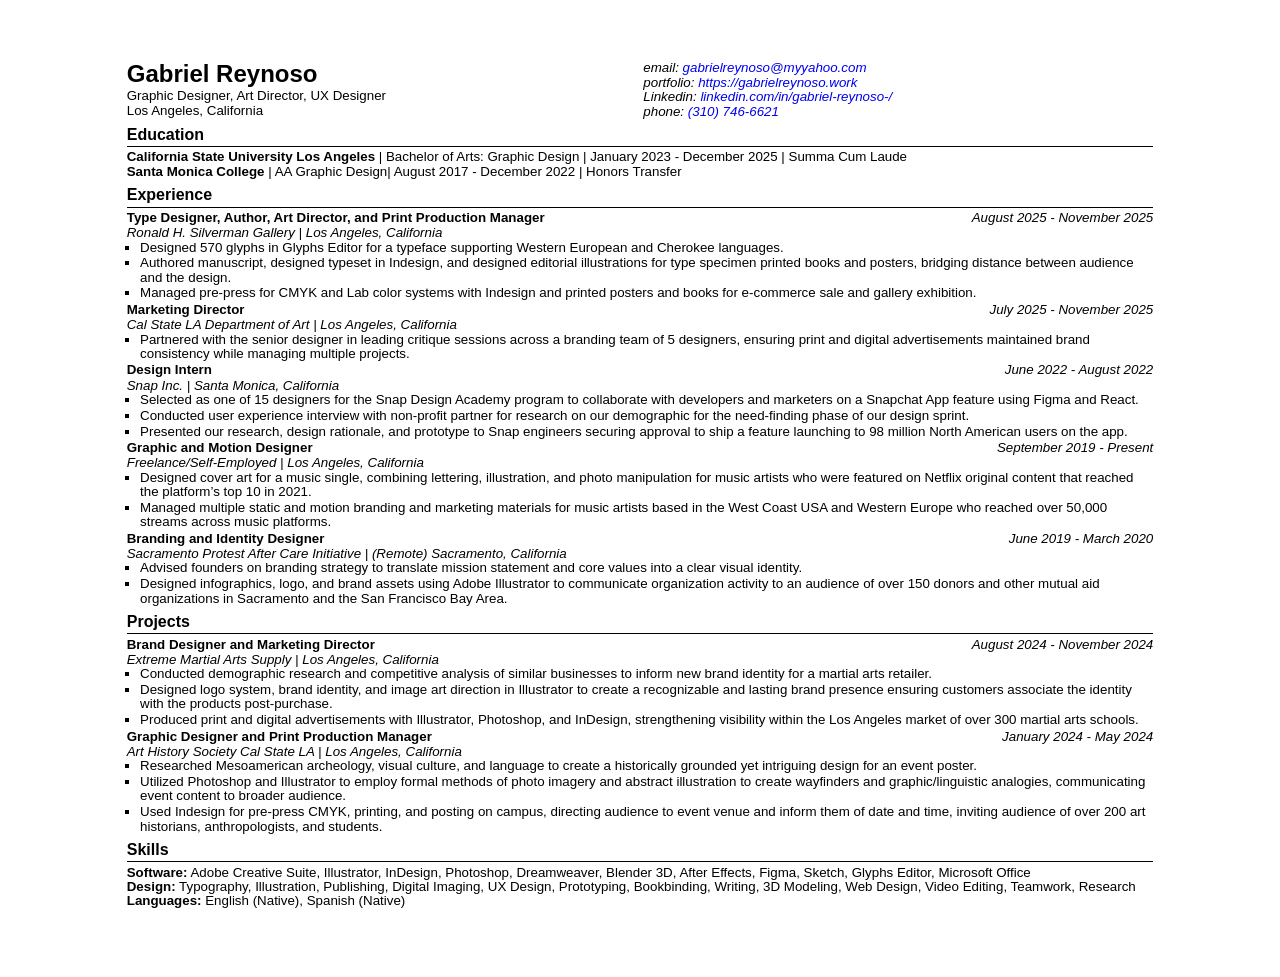
<file: gabriel-reynoso-resume.html>
<!doctype html>
<html lang="en">
  <head>
    <meta charset="UTF-8" />
    <title>Gabriel Reynoso - Resume</title>
    <style>
      html {
        font-size: 10pt;
      }

      * {
        margin: 0;
        padding: 0;
        box-sizing: border-box;
      }

      body {
        font-family: "Arial", sans-serif;
        font-size: 1rem;
        line-height: 1.08;
        color: #000;
        max-width: 29.7cm;
        margin: 1rem auto;
        padding: 0.5in;
      }

      header {
        text-align: left;
        text-justify: auto;
        margin: 0 0 0.5rem;
      }
      .heading {
        display: grid;
        grid-template-columns: 1fr 1fr;
        gap: 0.5rem;
      }

      header > p {
        font-weight: 400;
        font-style: italic;
        margin-bottom: 3px;
      }

      header > address {
        line-height: 1.1rem;
        font-style: normal;
        list-style: none;
      }

      address > ul {
        list-style: none;
        margin: 0;
      }

      section {
        margin: 0.5rem 0;
        /*border: 0.1rem outset black;
        padding: 0.25rem;*/
      }

      hr {
        border: none;
        height: 1px;
        margin: 1px 0px 3px;
        background-color: black;
      }

      h1 {
        font-size: 1.8rem;
        font-weight: 700;
        margin-bottom: 2px;
      }

      h2 {
        font-size: 1.2rem;
        font-weight: 700;
        border-bottom: 0.1rem solid black;
        padding: 0 0 0.25rem;
        margin: 0 0 0.25rem;
      }

      h3 {
        font-weight: 600;
        font-size: 1rem;
      }

      h4 {
        font-weight: 400;
        font-style: italic;
      }

      ul {
        margin-left: 1rem;
        margin-bottom: 0.1rem;
        list-style: square;
      }

      li {
        margin-bottom: 0.1rem;
      }

      a {
        text-decoration: none;
      }

      .flex-horizontal {
        display: flex;
        justify-content: space-between;
        align-items: baseline;
        margin-top: 2px;
        margin-bottom: 1px;
      }

      .flex-horizontal > span {
        font-weight: 400;
        font-style: italic;
      }
      .hidden {
        display: none;
      }

      @media print {
        @page {
          size: Letter;
          margin: 0.5in;
          display: block;
        }
        body {
          width: 8.5in;
          height: 11in;
          padding: 0;
        }
      }
    </style>
  </head>
  <body id="page">
    <header class="heading">
      <div>
        <h1>Gabriel Reynoso</h1>
        <p>
          Graphic Designer, Art Director, UX Designer<br />
          Los Angeles, California
        </p>
      </div>
      <div>
        <address>
          email:
          <a href="mailto:gabrielreynoso@myyahoo.com" target="_blank"
            >gabrielreynoso@myyahoo.com</a
          ><br />

          portfolio:
          <a href="https://gabrielreynoso.work" target="_blank"
            >https://gabrielreynoso.work</a
          ><br />

          Linkedin:
          <a
            href="https://www.linkedin.com/in/gabriel-reynoso-/"
            target="_blank"
            >linkedin.com/in/gabriel-reynoso-/</a
          ><br />
          phone: <a href="tel:+13107466621">(310) 746-6621</a><br />
        </address>
      </div>
    </header>
    <section class="hidden">
      <h2>Professional Summary</h2>
      <p>
        Los Angeles born and raised Graphic Designer and Art Director
        specializing in visual storytelling and user experience. Innovative
        type, brand identity, and illustration solutions to connect audiences to
        ideas greater than themselves. Interested in multi-media entertainment,
        technology, consumer products, gaming, toys, and action figures.
      </p>
    </section>
    <section>
      <h2>Education</h2>

      <p>
        <strong>California State University Los Angeles</strong> | Bachelor of
        Arts: Graphic Design | January 2023 - December 2025 | Summa Cum Laude
      </p>
      <p>
        <strong>Santa Monica College</strong> | AA Graphic Design| August 2017 -
        December 2022 | Honors Transfer
      </p>
    </section>

    <section class="right">
      <h2>Experience</h2>

      <div>
        <div class="flex-horizontal">
          <h3>
            Type Designer, Author, Art Director, and Print Production Manager
          </h3>
          <span>August 2025 - November 2025</span>
        </div>
        <h4>Ronald H. Silverman Gallery | Los Angeles, California</h4>
        <ul>
          <li>
            Designed 570 glyphs in Glyphs Editor for a typeface supporting
            Western European and Cherokee languages.
          </li>
          <li>
            Authored manuscript, designed typeset in Indesign, and designed
            editorial illustrations for type specimen printed books and posters,
            bridging distance between audience and the design.
          </li>
          <li>
            Managed pre-press for CMYK and Lab color systems with Indesign and
            printed posters and books for e-commerce sale and gallery
            exhibition.
          </li>
        </ul>
      </div>

      <div>
        <div class="flex-horizontal">
          <h3>Marketing Director</h3>
          <span>July 2025 - November 2025</span>
        </div>
        <h4>Cal State LA Department of Art | Los Angeles, California</h4>
        <ul>
          <li>
            Partnered with the senior designer in leading critique sessions
            across a branding team of 5 designers, ensuring print and digital
            advertisements maintained brand consistency while managing multiple
            projects.
          </li>
        </ul>
      </div>

      <div>
        <div class="flex-horizontal">
          <h3>Design Intern</h3>
          <span>June 2022 - August 2022</span>
        </div>
        <h4>Snap Inc. | Santa Monica, California</h4>
        <ul>
          <li>
            Selected as one of 15 designers for the Snap Design Academy program
            to collaborate with developers and marketers on a Snapchat App
            feature using Figma and React.
          </li>
          <li>
            Conducted user experience interview with non-profit partner for
            research on our demographic for the need-finding phase of our design
            sprint.
          </li>
          <li>
            Presented our research, design rationale, and prototype to Snap
            engineers securing approval to ship a feature launching to 98
            million North American users on the app.
          </li>
        </ul>
      </div>

      <div>
        <div class="flex-horizontal">
          <h3>Graphic and Motion Designer</h3>
          <span>September 2019 - Present</span>
        </div>
        <h4>Freelance/Self-Employed | Los Angeles, California</h4>
        <ul>
          <li>
            Designed cover art for a music single, combining lettering,
            illustration, and photo manipulation for music artists who were
            featured on Netflix original content that reached the platform’s top
            10 in 2021.
          </li>
          <li>
            Managed multiple static and motion branding and marketing materials
            for music artists based in the West Coast USA and Western Europe who
            reached over 50,000 streams across music platforms.
          </li>
        </ul>
      </div>

      <div>
        <div class="flex-horizontal">
          <h3>Branding and Identity Designer</h3>
          <span>June 2019 - March 2020</span>
        </div>
        <h4>
          Sacramento Protest After Care Initiative | (Remote) Sacramento,
          California
        </h4>
        <ul>
          <li>
            Advised founders on branding strategy to translate mission statement
            and core values into a clear visual identity.
          </li>
          <li>
            Designed infographics, logo, and brand assets using Adobe
            Illustrator to communicate organization activity to an audience of
            over 150 donors and other mutual aid organizations in Sacramento and
            the San Francisco Bay Area.
          </li>
        </ul>
      </div>
    </section>
    <section class="right">
      <h2>Projects</h2>
      <div>
        <div class="flex-horizontal">
          <h3>Brand Designer and Marketing Director</h3>
          <span>August 2024 - November 2024</span>
        </div>
        <h4>Extreme Martial Arts Supply | Los Angeles, California</h4>
        <ul>
          <li>
            Conducted demographic research and competitive analysis of similar
            businesses to inform new brand identity for a martial arts retailer.
          </li>
          <li>
            Designed logo system, brand identity, and image art direction in
            Illustrator to create a recognizable and lasting brand presence
            ensuring customers associate the identity with the products
            post-purchase.
          </li>
          <li>
            Produced print and digital advertisements with Illustrator,
            Photoshop, and InDesign, strengthening visibility within the Los
            Angeles market of over 300 martial arts schools.
          </li>
        </ul>
      </div>

      <div>
        <div class="flex-horizontal">
          <h3>Graphic Designer and Print Production Manager</h3>
          <span>January 2024 - May 2024</span>
        </div>
        <h4>Art History Society Cal State LA | Los Angeles, California</h4>
        <ul>
          <li>
            Researched Mesoamerican archeology, visual culture, and language to
            create a historically grounded yet intriguing design for an event
            poster.
          </li>
          <li>
            Utilized Photoshop and Illustrator to employ formal methods of photo
            imagery and abstract illustration to create wayfinders and
            graphic/linguistic analogies, communicating event content to broader
            audience.
          </li>
          <li>
            Used Indesign for pre-press CMYK, printing, and posting on campus,
            directing audience to event venue and inform them of date and time,
            inviting audience of over 200 art historians, anthropologists, and
            students.
          </li>
        </ul>
      </div>
    </section>
    <section>
      <h2>Skills</h2>

      <p>
        <strong>Software:</strong>
        Adobe Creative Suite, Illustrator, InDesign, Photoshop, Dreamweaver,
        Blender 3D, After Effects, Figma, Sketch, Glyphs Editor, Microsoft
        Office
      </p>

      <p>
        <strong>Design:</strong>
        Typography, Illustration, Publishing, Digital Imaging, UX Design,
        Prototyping, Bookbinding, Writing, 3D Modeling, Web Design, Video
        Editing, Teamwork, Research
      </p>
      <p><strong>Languages:</strong> English (Native), Spanish (Native)</p>
    </section>
  </body>
</html>
</file>
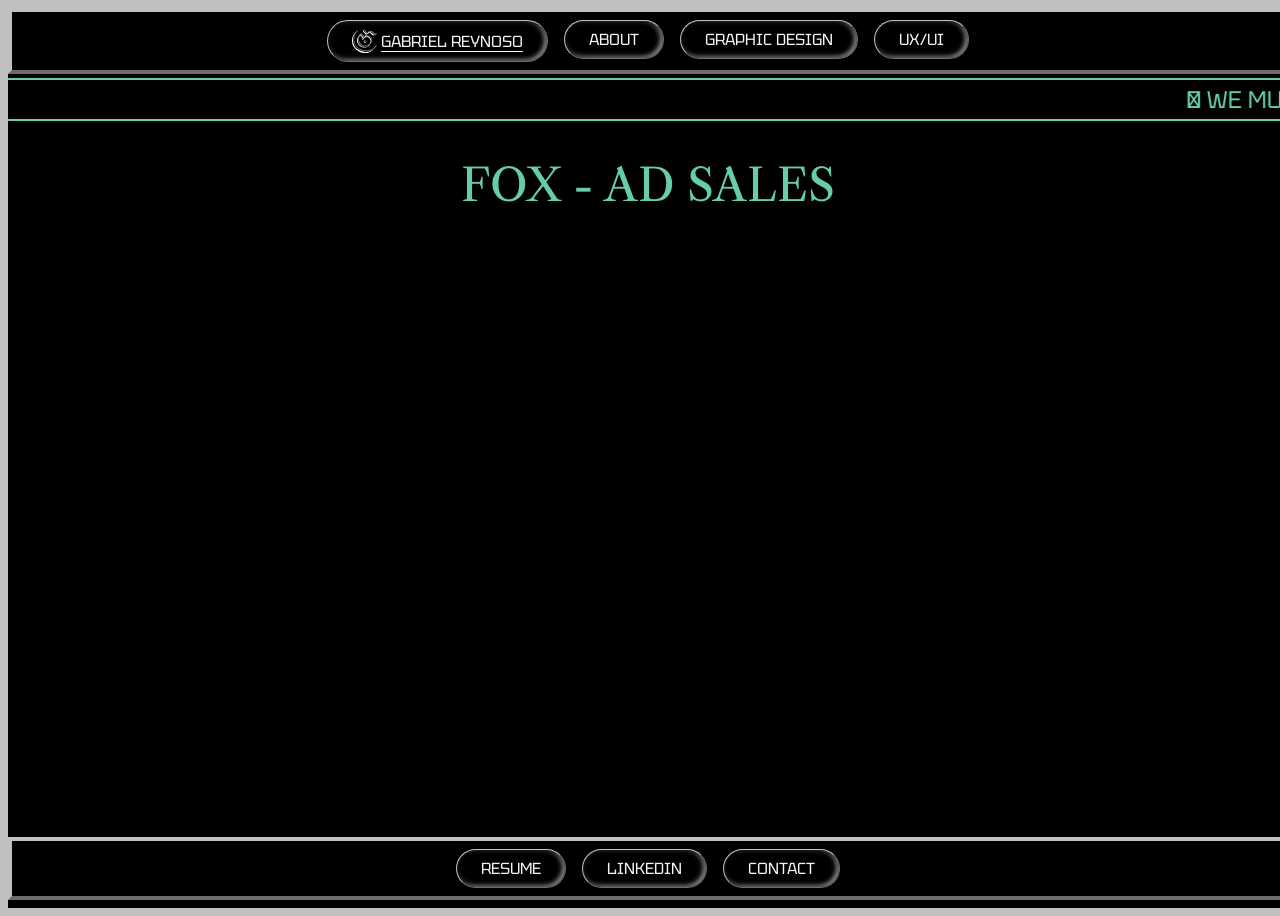
<file: projects/fox-ad-sales.html>
<html lang="en">
  <head>
    <meta charset="UTF-8" />
    <meta name="viewport" content="width=device-width, initial-scale=1.0" />
    <!--for responsive layout size across different devices-->
    <title>FOX Ad Sales</title>
    <link rel="stylesheet" href="/css/styles.css" />
    <script src="/scripts/script.js" defer></script>
    <link rel="icon" type="image/svg+xml" href="/favicon.svg" />
    <link rel="icon" type="image/x-icon" href="/favicon.ico" />
    <!--font stuff from google below-->
    <link rel="preconnect" href="https://fonts.googleapis.com" />
    <link rel="preconnect" href="https://fonts.gstatic.com" crossorigin />
    <link
      href="https://fonts.googleapis.com/css2?family=Geist+Mono:wght@100..900&family=Libre+Caslon+Text:ital,wght@0,400;0,700;1,400&family=Michroma&family=Tektur:wght@400..900&display=swap"
      rel="stylesheet"
    />
  </head>
  <body id="page">
    <video
      autoplay
      loop
      muted
      playsinline
      preload="metadata"
      loading="eager"
      id="backgroundvideo"
    >
      <source src="/images/videos/portfolio-background.mp4" type="video/mp4" />
    </video>
    <header>
      <nav>
        <ul>
          <li id="homebutton">
            <a href="/index.html"
              ><img
                id="logo"
                src="/images/svg/gabriel-reynoso-logo-inline-white.svg"
                alt="gabriel logo"
              />Gabriel Reynoso</a
            >
          </li>

          <li><a href="/about.html">About</a></li>
          <li><a href="/index.html#graphic-design">Graphic Design</a></li>
          <li><a href="/index.html#ux/ui">UX/UI</a></li>
          <li><a href="/misc.html" class="hidden">Misc. Projects</a></li>
        </ul>
      </nav>
      <marquee>𓆄 we must build a garden world 𓂀</marquee>
    </header>

    <main>
      <h1>FOX - Ad Sales</h1>
    </main>
    <footer>
      <ul>
        <li>
          <a href="/gabriel-reynoso-resume.html" target="_blank">Resume</a>
        </li>
        <li>
          <a
            href="https://www.linkedin.com/in/gabriel-reynoso-/"
            target="_blank"
            >Linkedin</a
          >
        </li>
        <li>
          <a href="mailto:greynosodesigns@yahoo.com" target="_blank">Contact</a>
        </li>
      </ul>
    </footer>
  </body>
</html>
</file>
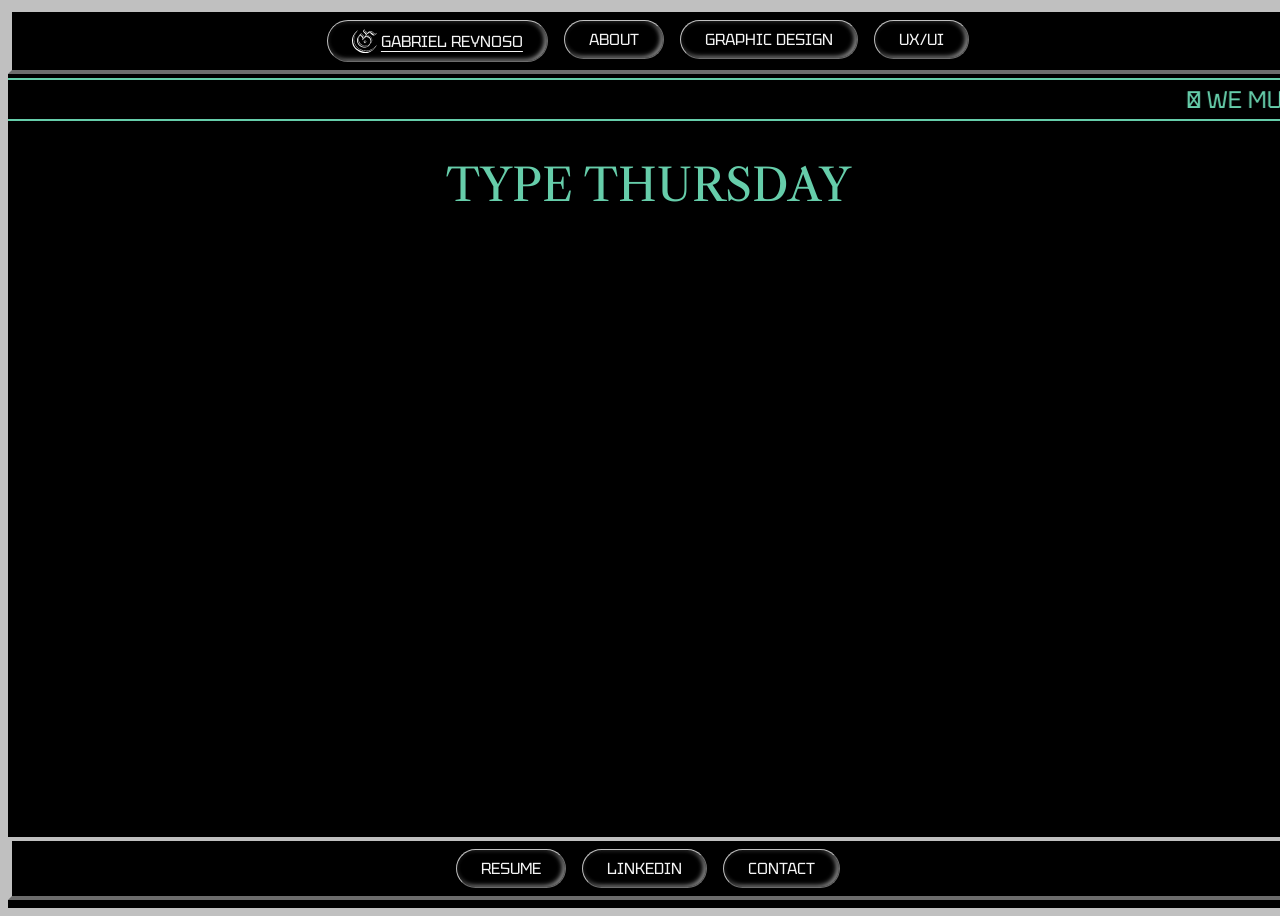
<file: projects/type-thursday.html>
<html lang="en">
  <head>
    <meta charset="UTF-8" />
    <meta name="viewport" content="width=device-width, initial-scale=1.0" />
    <!--for responsive layout size across different devices-->
    <title>Type Thursday</title>
    <link rel="stylesheet" href="/css/styles.css" />
    <script src="/scripts/script.js" defer></script>
    <link rel="icon" type="image/svg+xml" href="/favicon.svg" />
    <link rel="icon" type="image/x-icon" href="/favicon.ico" />
    <!--font stuff from google below-->
    <link rel="preconnect" href="https://fonts.googleapis.com" />
    <link rel="preconnect" href="https://fonts.gstatic.com" crossorigin />
    <link
      href="https://fonts.googleapis.com/css2?family=Geist+Mono:wght@100..900&family=Libre+Caslon+Text:ital,wght@0,400;0,700;1,400&family=Michroma&family=Tektur:wght@400..900&display=swap"
      rel="stylesheet"
    />
  </head>
  <body id="page">
    <video
      autoplay
      loop
      muted
      playsinline
      preload="metadata"
      loading="eager"
      id="backgroundvideo"
    >
      <source src="/images/videos/portfolio-background.mp4" type="video/mp4" />
    </video>
    <header>
      <nav>
        <ul>
          <li id="homebutton">
            <a href="/index.html"
              ><img
                id="logo"
                src="/images/svg/gabriel-reynoso-logo-inline-white.svg"
                alt="gabriel logo"
              />Gabriel Reynoso</a
            >
          </li>

          <li><a href="/about.html">About</a></li>
          <li><a href="/index.html#graphic-design">Graphic Design</a></li>
          <li><a href="/index.html#ux/ui">UX/UI</a></li>
          <li><a href="/misc.html" class="hidden">Misc. Projects</a></li>
        </ul>
      </nav>
      <marquee>𓆄 we must build a garden world 𓂀</marquee>
    </header>

    <main>
      <h1>Type Thursday</h1>
    </main>
    <footer>
      <ul>
        <li>
          <a href="/gabriel-reynoso-resume.html" target="_blank">Resume</a>
        </li>
        <li>
          <a
            href="https://www.linkedin.com/in/gabriel-reynoso-/"
            target="_blank"
            >Linkedin</a
          >
        </li>
        <li>
          <a href="mailto:greynosodesigns@yahoo.com" target="_blank">Contact</a>
        </li>
      </ul>
    </footer>
  </body>
</html>
</file>
<file: css/styles.css>
/*grid layout*/
* {
  box-sizing: border-box;
}
html {
  scroll-behavior: smooth;
  font-size: 16px;
}
#page {
  display: grid;
  grid-template-rows: auto 1fr auto;
  grid-template-columns: 20rem 1fr;
  grid-template-areas:
    "header header"
    "main main"
    "footer footer";
  gap: 1rem;
  height: 100vh;
  width: 100vw;
}
/*#page > selectors are for grid layout*/
#page > header {
  grid-area: header;
}
#page > main {
  grid-area: main;
}
#page > footer {
  grid-area: footer;
}
/*end of grid layout*/
body {
  color: whitesmoke; /*for all the type in the document*/
  text-shadow: 1px 2px 2px /*third value = blur*/ black;
  background-color: silver;
}
header {
  position: sticky;
  top: 0;
  z-index: 1;
  backdrop-filter: blur(10px);
}
marquee {
  font-size: 1.5rem;
  font-family: Tektur, sans-serif;
  text-transform: uppercase;
  color: mediumaquamarine;
  margin: 0.25rem 0;
  padding: 0.25rem 0;
  border-top: 2px solid mediumaquamarine;
  border-bottom: 2px solid mediumaquamarine;
}
main {
  padding-inline: clamp(5vw, 20vw, 50vw);
  height: 100%;
  z-index: 0;
  overflow-y: scroll;
  scrollbar-width: auto;
  scrollbar-color: silver;
}
/*navigation links and buttons*/
nav,
footer {
  font-family: "Tektur", sans-serif;
  font-size: 1rem;
  text-transform: uppercase;
  z-index: 1;
}
nav ul,
footer ul {
  border: 4px outset silver;
  display: flex;
  list-style: none;
  padding: 0;
  margin: 0;
  justify-content: center;
}
nav a,
footer a {
  text-decoration: none;
  justify-content: center;
  color: inherit;
  display: flex;
  padding: 0.5rem 1.5rem;
  border: 1px outset silver;
  border-radius: 27px;
  margin: clamp(0.05rem, 0.5rem, 1rem); /* minimum, preferred, maximum */
  box-shadow:
    inset 1px 1px 5px black,
    inset -2px -1px 5px silver,
    0px 5px 14px black;
  mix-blend-mode: screen;
  transition: box-shadow 0.5s ease-out;
}
nav a:hover,
footer a:hover {
  transform: translateZ(50px);
  border: 2px inset solid black;
  box-shadow:
    inset 1px 2px 4px silver,
    inset -1px -2px 4px black,
    0px 0px 10px black;
}
footer {
  position: sticky;
  bottom: 0;
  z-index: 1;
  backdrop-filter: blur(10px);
}
img {
  width: 100%;
  height: auto;
  /* preventing image theft in the browser */
  pointer-events: none;
  -webkit-user-drag: none;
}
#homebutton a {
  display: flex;
  align-items: center;
  gap: 0.25rem;
  text-decoration-line: underline;
  text-underline-offset: 0.25rem;
  text-decoration-thickness: from-font;
}
#logo {
  height: 1.5rem;
  width: auto;
}
/*div classes*/
#category {
  display: flex;
  flex-direction: row;
  justify-content: center;
  padding: 1rem 0;
  max-height: fit-content;
  margin: 0;
  border: none; /* overrides main sections */
  backdrop-filter: none; /* overrides main sections */
}
#category > div {
  display: flex;
  flex-direction: column;
  flex-wrap: nowrap; /* might be unnecessary */
  margin-right: 4vw;
  padding-bottom: 0.75rem;
}
#category h5 {
  margin: 0.25rem 0;
}

#category > div > :nth-child(n + 2) {
  opacity: 75%;
}
.oneimage {
  display: grid;
  grid-template-columns: 1fr;
  gap: 1rem;
  margin: 1rem 0 2rem;
}
.oneimage > video {
  width: 100%;
  height: auto;
}
.twoimages {
  display: grid;
  grid-template-columns: repeat(2, 1fr);
  gap: 1rem;
  margin-bottom: 2rem;
}
.trinity {
  display: grid;
  grid-template-columns: repeat(3, 1fr);
  gap: 1rem;
  margin-bottom: 2rem;
}
.trinity img {
  width: 100%;
  height: 100%;
  object-fit: cover;
}
.goldengallery2 {
  display: grid;
  grid-template-columns: repeat(2, 1fr);
  gap: 1rem;
  margin: 2rem 0 4rem 0;
  place-items: center;
  margin-bottom: 2rem;
}
.goldengallery2 > :nth-child(3n + 1) {
  grid-column: 1/-1;
}
.goldengallery2 img {
  width: 100%;
  height: auto;
  object-fit: cover;
}
.fitimage img {
  object-fit: cover;
}
.miscimages {
  display: grid;
  grid-template-columns: repeat(4, 1fr);
  gap: 1rem;
  margin-bottom: 2rem;
}
.miscimages img {
  height: 100%;
  width: 100%;
  object-fit: cover;
}
.banner {
  height: auto;
  width: 100%;
  object-fit: cover;
  object-position: center;
}
#backgroundvideo {
  position: fixed;
  width: 100%;
  height: 100%;
  z-index: -1; /* Keeps video behind your content */
  object-fit: cover; /* Ensures video fills screen without distortion */
  background-color: black; /*makes a black background until the video loads*/
  filter: saturate(0) contrast(1.25) brightness(1.1); /*glassmorphism*/
  mix-blend-mode: multiply;
  transform: scaleX(-1);
}
section {
  margin: 1rem 0 2rem;
  border: 4px outset silver;
  padding: 1rem 1.5rem 3rem;
  backdrop-filter: blur(16px);
}
/*font stuff*/
h1 {
  /* page title */
  font-family: "Libre Caslon Text", serif;
  text-transform: uppercase;
  font-size: 2.827rem;
  font-weight: 400;
  font-style: normal;
  font-optical-sizing: auto;
  color: mediumaquamarine;
  text-align: center;
  margin: 1rem auto;
}
h2 {
  /* section header */
  font-family: "Michroma", sans-serif;
  font-size: 1.999rem;
  /* font-size: 2.827rem; */
  text-transform: capitalize;
  font-optical-sizing: auto;
  font-weight: normal;
  margin: 2rem 0 1rem 0;
}
h3 {
  font-family: "Geist Mono", monospace;
  font-size: 1.414rem;
  /* font-size: 1.999rem; */
  font-optical-sizing: auto;
  font-weight: normal;
  margin: 1rem 0 0.5rem 0;
}
h4 {
  /* for interractive elements */
  font-family: "Tektur", sans-serif;
  font-size: 1.25rem;
  /* font-size: 1.414rem; */
  font-weight: normal;
}
h5 {
  /* project categories */
  font-family: "Geist Mono", monospace;
  font-size: 1.25rem;
  font-weight: normal;
}
p {
  font-family: "Geist Mono", monospace;
  font-size: 1rem;
  font-weight: normal;
  width: min(40rem, 100%);
  line-height: 1.75rem;
  text-align: justify;
  text-justify: distribute;
  text-align-last: left;
  opacity: 90%;
  margin: 1rem 0;
}
strong {
  font-weight: bold;
  letter-spacing: 0.05rem;
}
blockquote {
  font-family: "Geist Mono", monospace;
  font-size: 1rem;
  border-left: 2px solid whitesmoke;
  padding-left: 2rem;
  margin: 2rem;
  max-width: 24rem;
}
.personas {
  margin: 2rem;
  padding: 1rem 2rem;
}
.personas > p {
  font-family: "Verdana", sans-serif;
  font-size: 1rem;
  max-width: 36rem;
}
/* for links to project pages */
.projectlinks {
  perspective: 2500px;
  margin: 0;
  display: grid;
  grid-template-columns: repeat(2, 1fr);
  grid-gap: 1rem;
}
.card {
  display: flex;
  align-items: center;
  justify-content: center;
  aspect-ratio: 4/3;
  text-decoration: none;
  color: inherit;
  background-color: mediumaquamarine;
  clip-path: inset(0% round 9px 90px 9px 90px);
  transition:
    transform 0.5s ease,
    clip-path 0.7s ease,
    box-shadow 0.5s ease;
  transform: rotateY(15deg) rotateX(3deg);
  border: 2px outset silver;
}
.projectlinks > .card:nth-child(even) {
  transform: rotateY(-15deg) rotateX(3deg);
  clip-path: inset(0% round 90px 9px 90px 9px);
}
.card:hover {
  transform: rotateY(0) rotateX(-1deg);
  clip-path: inset(0% round 9px);
  box-shadow: black 0px 8px 32px 0px;
  border: 2px inset mediumaquamarine;
}
.card:nth-child(even):hover {
  transform: rotateY(0) rotateX(-1deg) translateZ(32px);
  clip-path: inset(0% round 9px);
  box-shadow: black 0px 8px 32px 0px;
}
.card img {
  position: absolute; /*prevents image from nudging h4 */
  width: 100%;
  height: 100%;
  object-fit: cover;
  z-index: 0;
  transition:
    filter 0.6s ease-out,
    mix-blend-mode 0.6s ease-out;
}
.card h4 {
  z-index: 1;
  margin: 0;
  text-align: center;
  font-size: 1.25rem;
  opacity: 0;
  transition: opacity 0.4s ease;
}
.card:hover img {
  filter: saturate(0);
  filter: blur(7px);
  filter: brightness(0.4);
  mix-blend-mode: multiply;
}
.card:hover h4 {
  opacity: 1;
}
/* for things better left unseen */
.hidden {
  display: none;
}
iframe {
  width: 100%;
  height: auto;
  aspect-ratio: 16 / 9;
}
@media (max-width: 600px) {
  /* desktop-first mobile breakpoint */
  html {
    font-size: 12pt;
  }
  main {
    margin-inline: 1rem;
    padding-inline: 0;
  }
  section {
    border: 2px outset silver;
    margin: 1rem 0.5rem 2rem;
    padding: 0.5rem 1rem 2rem;
  }
  nav,
  footer {
    font-size: 0.9rem;
  }
  nav a,
  footer a {
    padding: 0;
    border-radius: 0;
    margin: 0.5rem;
    box-shadow: none;
    border: none;
    white-space: nowrap;
  }
  nav ul,
  footer ul {
    border: none;
  }
  #logo {
    display: none;
  }
  .projectlinks {
    grid-template-columns: auto;
  }
  p {
    text-justify: none;
    text-align: start;
  }
}
</file>
